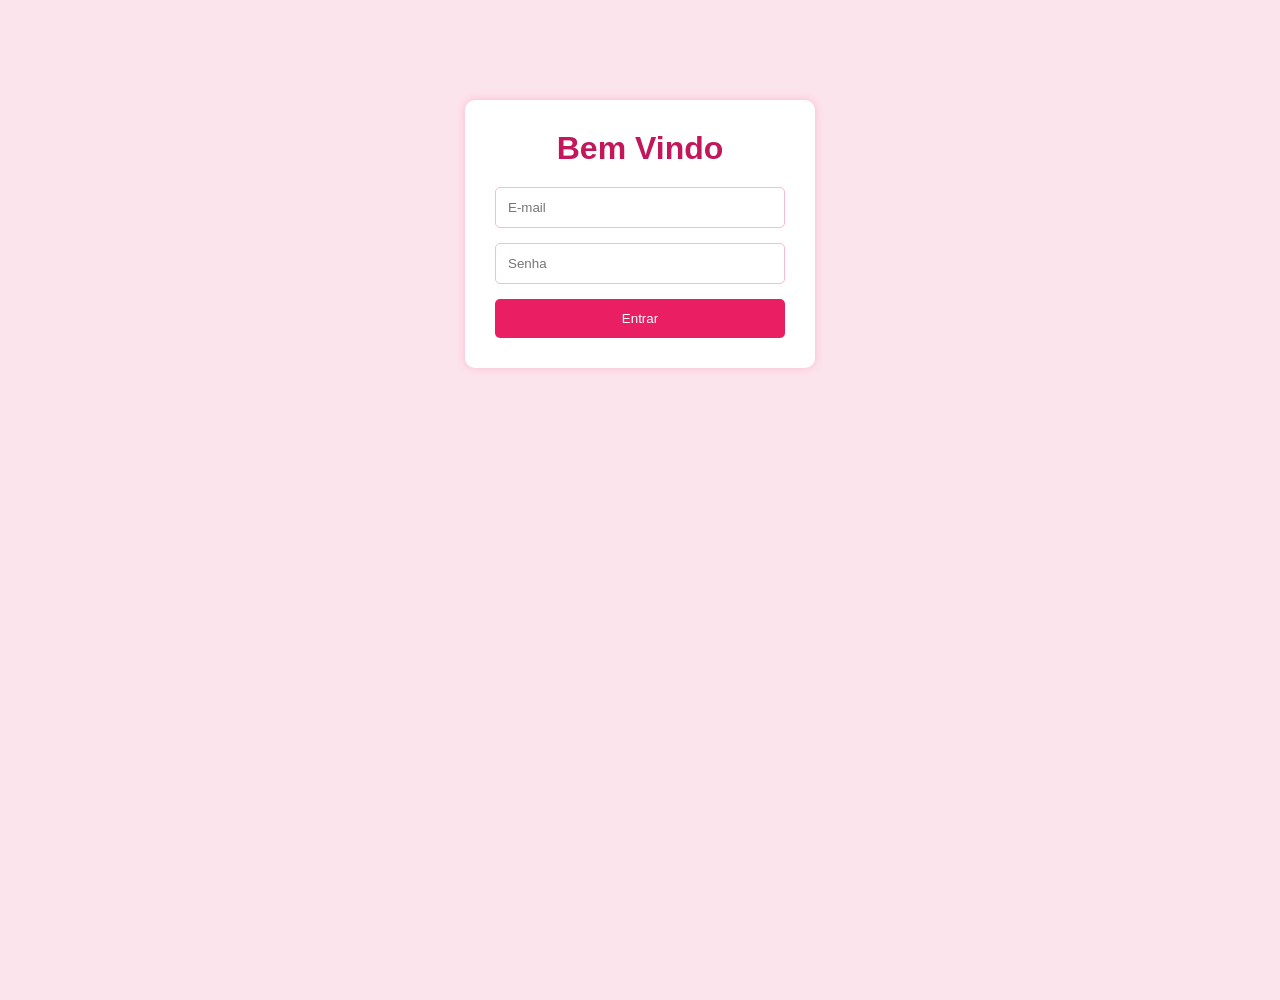
<file: Front/index.html>
<!DOCTYPE html>
<html lang="pt-BR">
<head>
    <meta charset="UTF-8">
    <meta name="viewport" content="width=device-width, initial-scale=1.0">
    <title>Login - Gestão de Produção JIT</title>
    <link rel="stylesheet" href="style.css">
</head>
<body>
    <div class="login">
        <h1>Bem Vindo</h1>
        <form id="formLogin">
            <input type="email" id="email" placeholder="E-mail" required>
            <input type="password" id="senha" placeholder="Senha" required>
            <button type="submit">Entrar</button>
        </form>
    </div>

    <script src="script.js"></script>
</body>
</html>
</file>
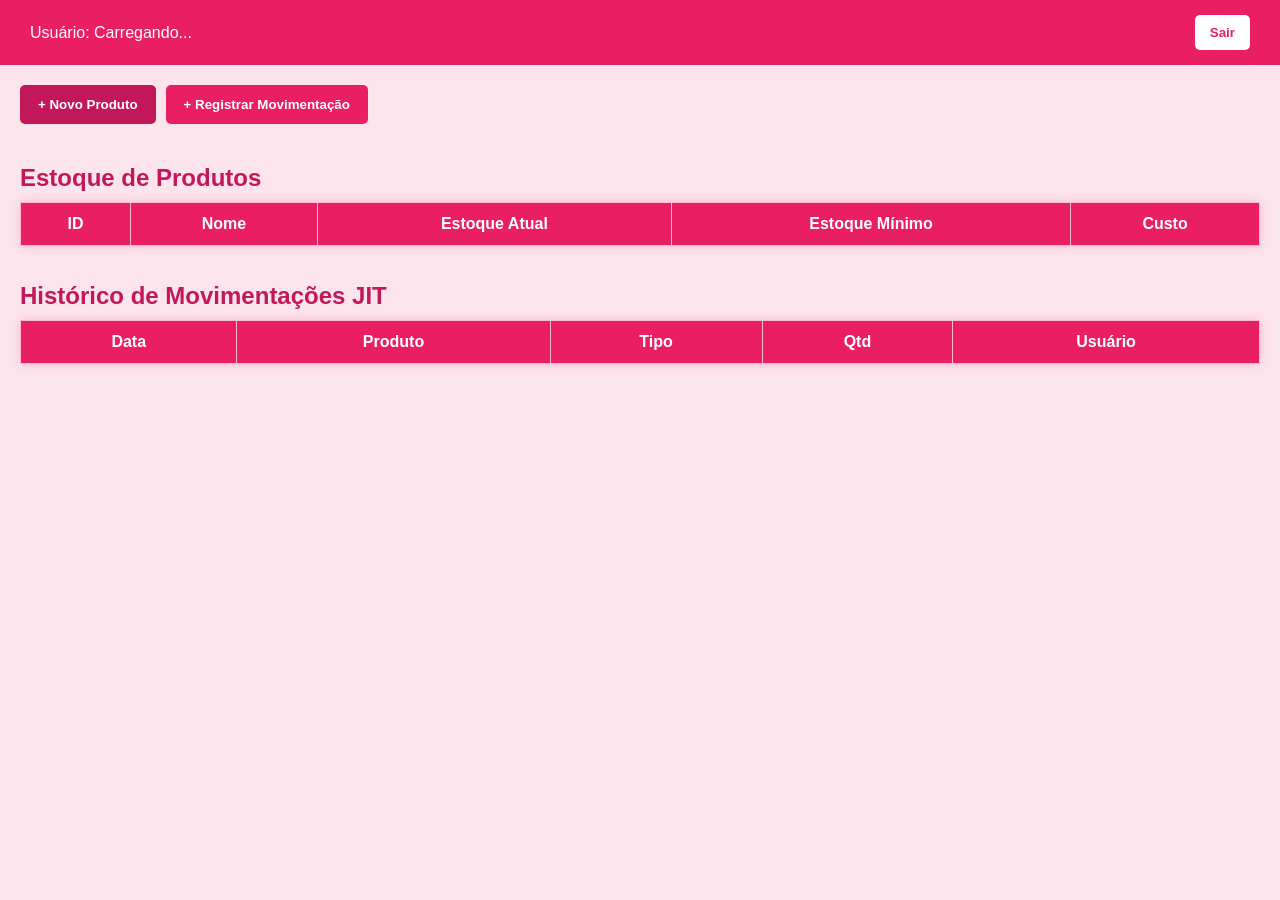
<file: Front/index2.html>
<!DOCTYPE html>
<html lang="pt-BR">
<head>
    <meta charset="UTF-8">
    <meta name="viewport" content="width=device-width, initial-scale=1.0">
    <title>Painel de Produção JIT</title>
    <link rel="stylesheet" href="style.css">
</head>
<body>
    <header>
        <span id="nomeUsuario">Usuário: Carregando...</span>
        <button onclick="sair()">Sair</button>
    </header>

    <div class="topo">
        <button onclick="abrirModalProduto()">+ Novo Produto</button>
        <button onclick="abrirModalProducao()" style="background: #e91e63;">+ Registrar Movimentação</button>
    </div>

    <main>
        <h2>Estoque de Produtos</h2>
        <table>
            <thead>
                <tr>
                    <th>ID</th>
                    <th>Nome</th>
                    <th>Estoque Atual</th>
                    <th>Estoque Mínimo</th>
                    <th>Custo</th>
                </tr>
            </thead>
            <tbody id="listaProdutos"></tbody>
        </table>

        <br><br>

        <h2>Histórico de Movimentações JIT</h2>
        <table>
            <thead>
                <tr>
                    <th>Data</th>
                    <th>Produto</th>
                    <th>Tipo</th>
                    <th>Qtd</th>
                    <th>Usuário</th>
                </tr>
            </thead>
            <tbody id="listaHistorico"></tbody>
        </table>
    </main>

    <!-- Modal Novo Produto -->
    <div id="modalProduto" class="modal oculto">
        <form id="formProduto">
            <h2>Cadastrar Produto</h2>
            <input type="text" id="nomeProduto" placeholder="Nome do Produto" required>
            <input type="text" id="descProduto" placeholder="Descrição">
            <input type="number" step="0.01" id="custoProduto" placeholder="Custo (R$)" required>
            <input type="number" id="estoqueProduto" placeholder="Estoque Inicial" required>
            <input type="number" id="minProduto" placeholder="Estoque Mínimo" required>
            
            <button type="submit">Salvar</button>
            <button type="button" onclick="fecharModalProduto()" style="background: gray; color: white;">Cancelar</button>
        </form>
    </div>

    <!-- Modal Registrar Movimentação JIT -->
    <div id="modalProducao" class="modal oculto">
        <form id="formProducao">
            <h2>Registrar Movimentação</h2>
            <select id="selectProduto" required style="padding: 12px; border-radius: 5px; border: 1px solid #ccc;">
                <option value="">Selecione o Produto</option>
            </select>
            <select id="tipoMovimentacao" required style="padding: 12px; border-radius: 5px; border: 1px solid #ccc;">
                <option value="FABRICADO">FABRICADO (Entrada / Soma)</option>
                <option value="PEDIDO">PEDIDO (Saída / Subtração)</option>
            </select>
            <input type="number" id="qntdMovimentacao" placeholder="Quantidade" required>

            <button type="submit">Confirmar Movimentação</button>
            <button type="button" onclick="fecharModalProducao()" style="background: gray; color: white;">Cancelar</button>
        </form>
    </div>

    <script src="script.js"></script>
</body>
</html>
</file>
<file: Front/style.css>
* {
    margin: 0;
    padding: 0;
    box-sizing: border-box;
    font-family: Arial, Helvetica, sans-serif;
}

body {
    background: #fce4ec;
    min-height: 100vh;
}

.login {
    width: 350px;
    margin: 100px auto;
    background: white;
    padding: 30px;
    border-radius: 10px;
    box-shadow: 0 0 10px #f8bbd0;
}

.login h1 {
    text-align: center;
    margin-bottom: 20px;
    color: #c2185b;
}

.login form {
    display: flex;
    flex-direction: column;
    gap: 15px;
}

.login input {
    padding: 12px;
    border: 1px solid #f8bbd0;
    border-radius: 5px;
}

.login button {
    padding: 12px;
    border: none;
    border-radius: 5px;
    background: #e91e63;
    color: white;
    cursor: pointer;
    transition: 0.3s;
}

.login button:hover {
    background: #c2185b;
}

header {
    background: #e91e63;
    color: white;
    padding: 15px 30px;
    display: flex;
    justify-content: space-between;
    align-items: center;
}

header button {
    background: white;
    color: #e91e63;
    border: none;
    padding: 10px 15px;
    border-radius: 5px;
    cursor: pointer;
    font-weight: bold;
}

.topo {
    padding: 20px;
    display: flex;
    gap: 10px;
}

.topo button {
    background: #c2185b;
    color: white;
    border: none;
    padding: 12px 18px;
    border-radius: 5px;
    cursor: pointer;
    font-weight: bold;
}

main {
    padding: 20px;
}

main h2 {
    color: #c2185b;
    margin-bottom: 10px;
}

table {
    width: 100%;
    background: white;
    border-collapse: collapse;
    box-shadow: 0 0 10px #f8bbd0;
}

thead {
    background: #e91e63;
    color: white;
}

th,
td {
    border: 1px solid #f8bbd0;
    padding: 12px;
    text-align: center;
}

tbody tr:hover {
    background: #fce4ec;
}

.modal {
    position: fixed;
    inset: 0;
    background: rgba(0, 0, 0, 0.5);
    display: flex;
    justify-content: center;
    align-items: center;
}

.modal form {
    width: 400px;
    background: white;
    padding: 25px;
    border-radius: 10px;
    display: flex;
    flex-direction: column;
    gap: 15px;
}

.modal h2 {
    text-align: center;
    color: #c2185b;
}

.modal input {
    padding: 12px;
    border: 1px solid #f8bbd0;
    border-radius: 5px;
}

.modal button {
    padding: 12px;
    border: none;
    border-radius: 5px;
    cursor: pointer;
}

.modal button[type="submit"] {
    background: #e91e63;
    color: white;
    font-weight: bold;
}

.oculto {
    display: none;
}

@media (max-width: 768px) {
    .login {
        width: 90%;
    }
    header {
        flex-direction: column;
        gap: 10px;
    }
    table {
        font-size: 14px;
    }
    th,
    td {
        padding: 8px;
    }
    .modal form {
        width: 90%;
    }
}
</file>
